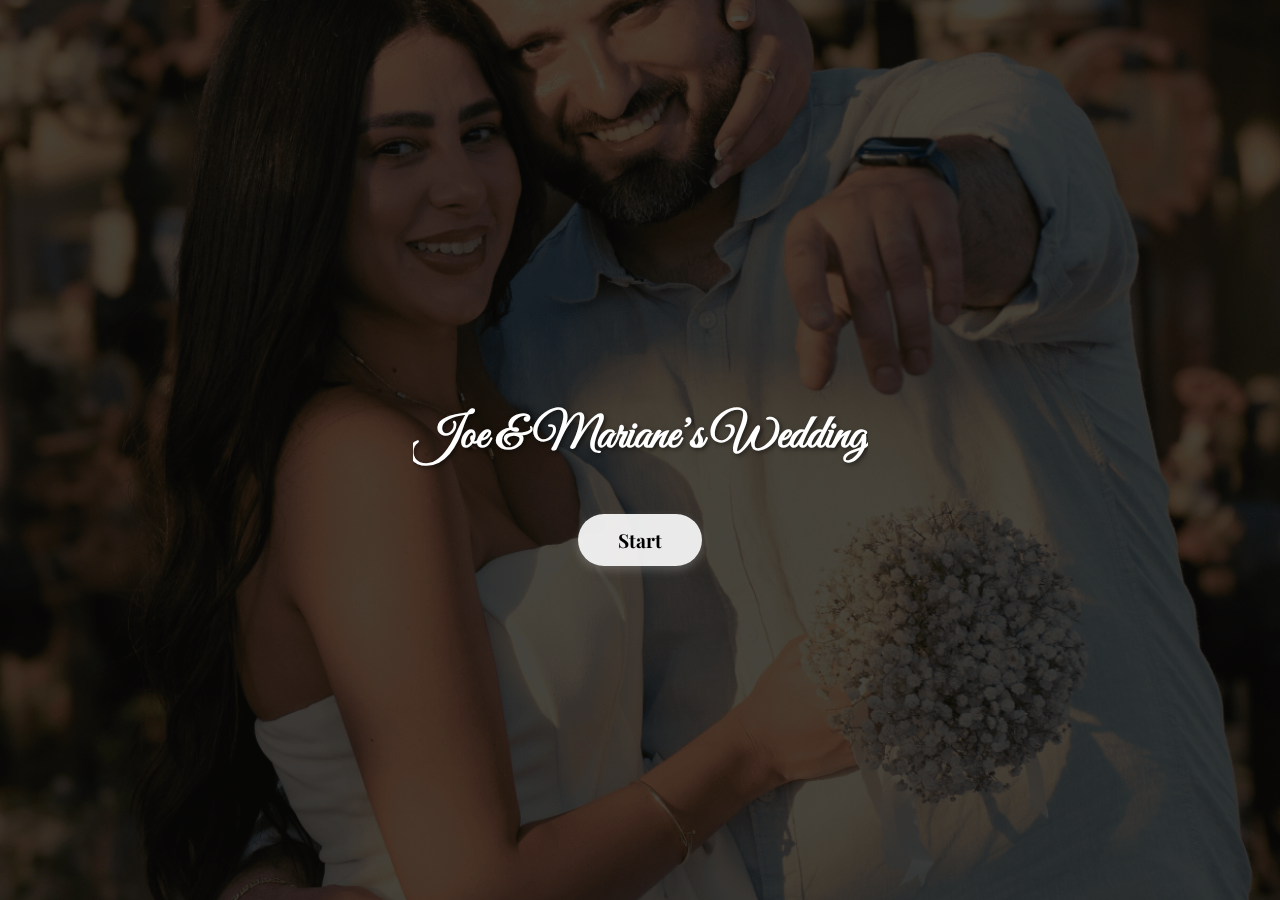
<file: index.html>
<!DOCTYPE html>
<html lang="en">
<head>
  <meta charset="UTF-8" />
  <meta name="viewport" content="width=device-width, initial-scale=1.0" />
  <title>Welcome to the Wedding</title>
  <link href="https://fonts.googleapis.com/css2?family=Great+Vibes&family=Playfair+Display&display=swap" rel="stylesheet">
  <link rel="stylesheet" href="styles.css" />
  <style>
    body, html {
      height: 100%;
      margin: 0;
      font-family: 'Playfair Display', serif;
      display: flex;
      justify-content: center;
      align-items: center;
      flex-direction: column;
      background-color: #000;
    }

    h1 {
      font-size: 3rem;
      color: #fff;
      text-shadow: 2px 2px 4px rgba(0,0,0,0.5);
      font-family: 'Great Vibes', cursive;
      z-index: 3;
      margin-bottom: 3rem;
      text-align: center;
    }

    .start-button {
      font-family: 'Playfair Display', serif;
      font-size: 1.2rem;
      padding: 0.8rem 2.5rem;
      border-radius: 40px;
      background-color: rgba(255, 255, 255, 0.9);
      color: #000;
      border: none;
      cursor: pointer;
      z-index: 3;
      font-weight: bold;
      box-shadow: 0 4px 10px rgba(255, 255, 255, 0.2);
      transition: all 0.3s ease;
    }

    .start-button:hover {
      background-color: #fff;
      box-shadow: 0 6px 20px rgba(255, 255, 255, 0.4);
    }

    .background-slideshow {
      position: fixed;
      top: 0;
      left: 0;
      width: 100vw;
      height: 100vh;
      overflow: hidden;
      z-index: 0;
    }

    .background-slideshow img {
      position: absolute;
      width: 100%;
      height: 100%;
      object-fit: cover;
      opacity: 0;
      transform: scale(1);
      transition: opacity 2s ease, transform 20s ease;
      z-index: 0;
    }

    .background-slideshow img.active {
      opacity: 1;
      transform: scale(1.1);
      filter: brightness(0.7);
      z-index: 1;
    }

    .background-slideshow .overlay {
      position: absolute;
      top: 0;
      left: 0;
      width: 100%;
      height: 100%;
      background: rgba(0, 0, 0, 0.6);
      z-index: 2;
      pointer-events: none;
    }
  </style>
</head>
<body>

  <!-- Background Slideshow -->
  <div class="background-slideshow">
    <div class="overlay"></div>
    <img src="bride_groom1.png" class="active" alt="Bride and Groom 1" />
    <img src="bride_groom2.png" alt="Bride and Groom 2" />
  </div>

  <!-- Welcome Message -->
  <h1>Joe & Mariane’s Wedding</h1>

  <!-- Start Button -->
  <button class="start-button" onclick="startSite()">Start</button>

  <script>
    const images = document.querySelectorAll('.background-slideshow img');
    let index = 0;

    setInterval(() => {
      images[index].classList.remove('active');
      index = (index + 1) % images.length;
      images[index].classList.add('active');
    }, 8000);

    function startSite() {
      window.location.href = "main.html";
    }
  </script>

  <!-- Add this right before the closing </body> tag in index.html -->
<audio id="wedding-audio" loop>
  <source src="calm-music.mp3" type="audio/mpeg" />
  Your browser does not support the audio element.
</audio>

<script>
  function startSite() {
    const audio = document.getElementById('wedding-audio');
    audio.volume = 0.5;
    audio.play().then(() => {
      window.location.href = "main.html";
    }).catch(error => {
      console.log("Autoplay prevented:", error);
      window.location.href = "main.html";
    });
  }
</script>
</body>
</html>
</file>
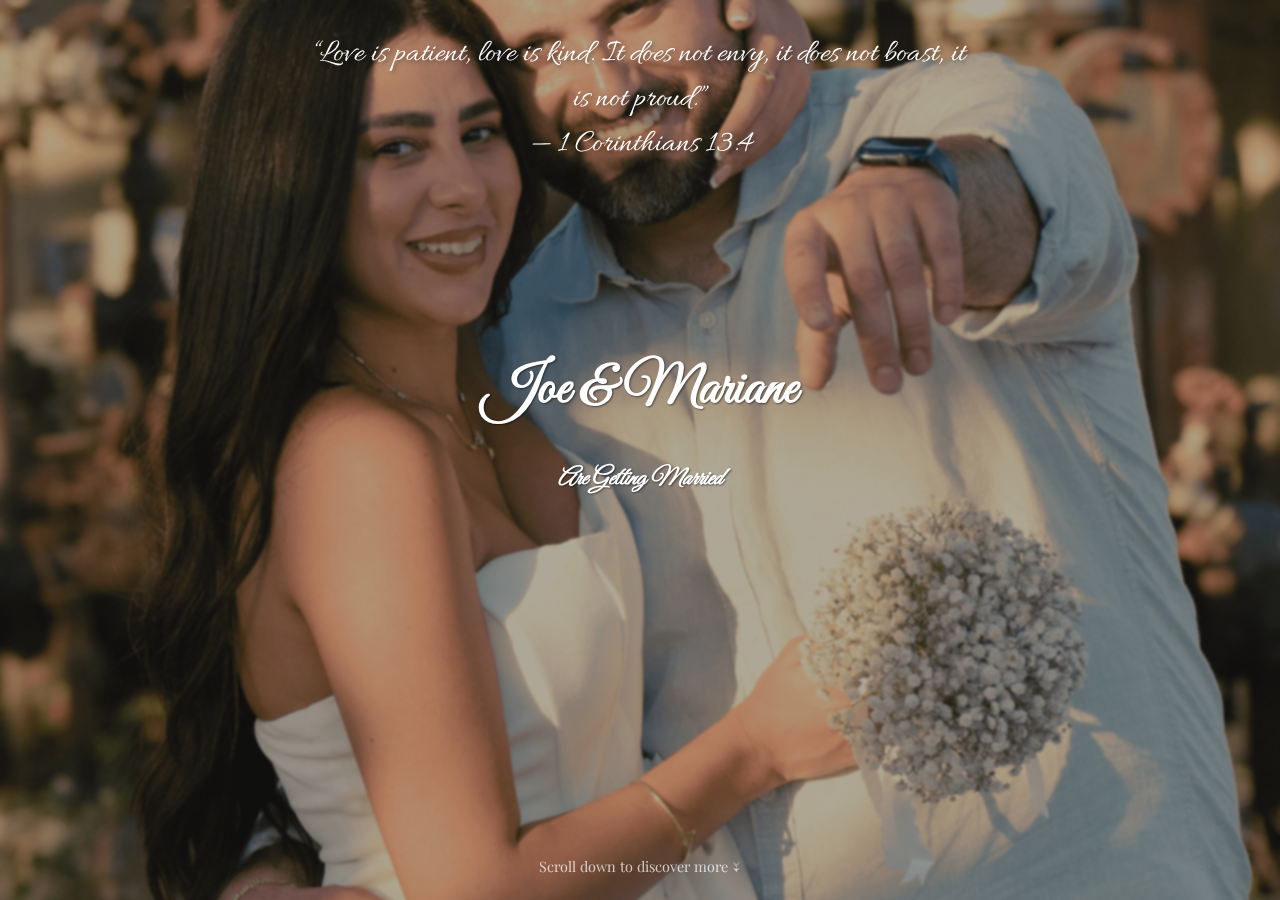
<file: main.html>
<!DOCTYPE html>
<html lang="en">
<head>
  <meta charset="UTF-8" />
  <meta name="viewport" content="width=device-width, initial-scale=1.0" />
  <title>Joe & Mariane's Wedding</title>
  <link href="https://fonts.googleapis.com/css2?family=Great+Vibes&family=Playfair+Display&display=swap" rel="stylesheet">
  <link rel="stylesheet" href="https://cdnjs.cloudflare.com/ajax/libs/font-awesome/6.4.0/css/all.min.css">
  <link href="https://fonts.googleapis.com/css2?family=Allura&display=swap" rel="stylesheet">
  <link href="https://fonts.googleapis.com/css2?family=Allura&family=Playfair+Display:wght@400;500&display=swap" rel="stylesheet">
  <link rel="stylesheet" href="styles.css">
  <style>
    h1, h2, h3, .agenda-item, a {
      font-family: 'Great Vibes', cursive;
      text-shadow: 1px 1px 2px rgba(0,0,0,0.5);
    }

    .agenda-item::before {
      margin-right: 8px;
      font-size: 1.2em;
    }
    section {
      backdrop-filter: blur(1px);
    }
    .agenda-item, .agenda-item a {
      font-size: 1.5em;
    }
    .background-slideshow .overlay {
      position: absolute;
      top: 0;
      left: 0;
      width: 100%;
      height: 100%;
      background: rgba(0, 0, 0, 0.6); /* lighter overlay */
      z-index: 1;
      pointer-events: none;
    }
  </style>
</head>
<script>
  document.addEventListener('DOMContentLoaded', () => {
    // Try to maintain audio continuity when coming from index page
    const audio = document.getElementById('wedding-audio');
    if (audio.paused) {
      audio.volume = 0.5;
      audio.play().catch(error => {
        console.log("Autoplay prevented:", error);
      });
    }
  });
</script>
<body>
  <!-- Background Slideshow -->
  <div class="background-slideshow">
    <div class="overlay"></div>
    <img src="bride_groom1.png" class="active" alt="Bride and Groom 1" />
    <img src="bride_groom2.png" alt="Bride and Groom 2" />
  </div>

  <!-- Music -->
  <audio id="wedding-audio" loop>
  <source src="calm-music.mp3" type="audio/mpeg" />
  Your browser does not support the audio element.
</audio>



  <!-- Main Section -->
  <div class="snap-container">
  <section>
    <p class="bible-verse">
    “Love is patient, love is kind. It does not envy, it does not boast, it is not proud.”<br>— 1 Corinthians 13:4
    </p>
    <h1>Joe & Mariane</h1>
    <h3>Are Getting Married</h3>
    <p class="scroll-indicator">Scroll down to discover more</p>
  </section>

  <!-- Hour and Location Section -->
  <!-- New When & Where Section -->
  <!-- Update your When & Where section to this -->
<section>
  <div class="when-where-container">
    <div class="celebration-image-container">
      <img src="celebration-cropped.png" alt="Wedding time" class="celebration-image">
    </div>
    
    <div class="location-card">
      <div class="venue-name">OUR LADY OF SALVATION CHURCH</div>
      <div class="venue-address">Maamrieh, Lebanon</div>
      <a href="https://maps.app.goo.gl/51QGtzf7M5k1JwEo8" class="map-button">
         Church Location
      </a>
    </div>
    
    <div class="dinner-label">DINNER TO FOLLOW AT</div>
    
    <div class="location-card">
      <div class="venue-name">AL Mokhtar Restaurant</div>
      <div class="venue-address">Jensneya, Lebanon</div>
      <a href="https://maps.app.goo.gl/ELgF1s1vNzCyxisE8" class="map-button">
         Venue Location
      </a>
    </div>
    
    <p class="scroll-indicator">Scroll down to see the agenda</p>
  </div>
</section>

  <!-- Agenda Section -->
  <!-- Update your Agenda section to this -->
<section class="agenda-section">
  <div class="agenda-image-container">
    <img src="Timeline.png" alt="Wedding Agenda" class="agenda-image">
  </div>
  <p class="scroll-indicator">Scroll down to view the gift registry</p>
</section>

  <!-- Gift Registry Section -->
  <section>
    <h2>Gift Registry</h2>
    <p class="agenda-item">Your presence is our biggest gift!<br> If you wish to celebrate our special day with a gift, a wedding list is available</p>
    <ul>
      <div class="agenda-item"> <a href="#" target="_blank">Whish Money</a></div>
      <div class="agenda-item"> 20230917-03</div>
    </ul>
    <p class="scroll-indicator">Scroll down to contact us</p>
  </section>

  <!-- Contact Section -->
  <!-- Update your contact section to this -->
<section>
  <div class="contact-container">
    <h2 class="section-title">Be Our Guest</h2>
    <p class="rsvp-note">Please respond before August 5, 2025</p>

  
  <form action="https://api.web3forms.com/submit" method="POST" id="rsvpForm" class="rsvp-form">
  <!-- Required Web3Forms fields -->
  <input type="hidden" name="access_key" value="4855d6d8-c079-4404-bf05-0b52e71b1d7b">
  <input type="hidden" name="subject" value="New RSVP for Joe & Mariane's Wedding">
    
      <label for="fullname">Full Name</label>
      <input type="text" id="fullname" name="fullname" required placeholder="Full Name">
    
      <label for="attending">Are you attending?</label>
      <select id="attending" name="attending" required>
        <option value="">Select an option</option>
        <option value="Yes">Yes</option>
        <option value="No">No</option>
      </select>
    
      <label for="number">Number of attendees</label>
      <select id="number" name="number">
        <option value="1">1</option>
        <option value="2">2</option>
        <option value="3">3</option>
        <option value="4">4</option>
        <option value="5">5</option>
        <option value="6">6</option>
        <option value="7">7</option>
        <option value="8">8</option>
        <option value="9">9</option>
        <option value="10">10</option>
      </select>
    
      <label for="attendees">Attendees' names</label>
      <input type="text" id="attendees" name="attendees" placeholder="Attendees' names">
    
      <label for="message">Leave a message</label>
      <textarea id="message" name="message" rows="3" placeholder="Your message..."></textarea>
    
      <button type="submit" class="submit-button">Confirm</button>
    </form>
  </div>
</section>
  </div>
  

  <script>
    const images = document.querySelectorAll('.background-slideshow img');
    let index = 0;

    setInterval(() => {
      images[index].classList.remove('active');
      index = (index + 1) % images.length;
      images[index].classList.add('active');
    }, 8000);
  </script>
  <script>
  document.getElementById('rsvpForm').addEventListener('submit', async (e) => {
    e.preventDefault();
    const form = e.target;
    const button = form.querySelector('.submit-button');
    
    // Show loading state
    button.disabled = true;
    button.innerHTML = '<i class="fas fa-spinner fa-spin"></i> Sending...';

    try {
      const formData = new FormData(form);
      
      // Add redirect URL manually
      formData.append('redirect', 'thank-you.html');
      
      const response = await fetch(form.action, {
        method: 'POST',
        body: formData
      });
      
      // Success - redirect manually (don't wait for Web3Forms)
      window.location.href = 'thank-you.html';
      
    } catch (error) {
      console.log('Submission worked, but redirect failed:', error);
      // If we get here, the form submitted but JS failed
      button.innerHTML = '✓ Sent!';
      setTimeout(() => {
        window.location.href = 'thank-you.html';
      }, 1500);
    }
  });
</script>
</body>
</html>
</file>
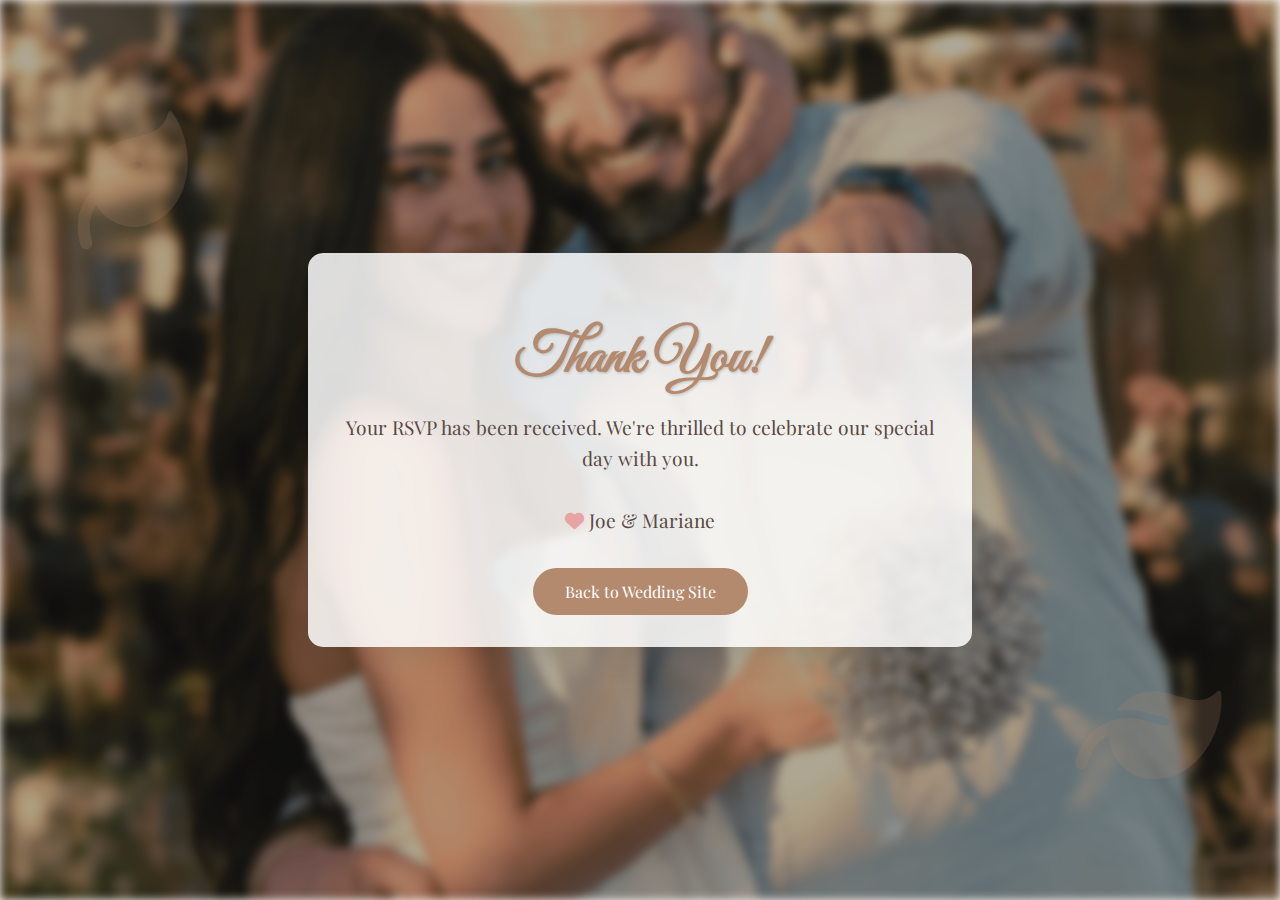
<file: thank-you.html>
<!DOCTYPE html>
<html lang="en">
<head>
  <meta charset="UTF-8" />
  <meta name="viewport" content="width=device-width, initial-scale=1.0" />
  <title>Thank You | Joe & Mariane's Wedding</title>
  <link href="https://fonts.googleapis.com/css2?family=Great+Vibes&family=Playfair+Display&display=swap" rel="stylesheet">
  <link rel="stylesheet" href="https://cdnjs.cloudflare.com/ajax/libs/font-awesome/6.4.0/css/all.min.css">
  <style>
    body {
      margin: 0;
      padding: 0;
      font-family: 'Playfair Display', serif;
      background-color: #faf4f0;
      color: #5a4a42;
      height: 100vh;
      display: flex;
      justify-content: center;
      align-items: center;
      text-align: center;
      overflow: hidden;
    }

    .thank-you-container {
      position: relative;
      z-index: 10;
      max-width: 600px;
      padding: 2rem;
      background: rgba(255, 255, 255, 0.85);
      border-radius: 15px;
      box-shadow: 0 10px 30px rgba(0, 0, 0, 0.1);
      animation: fadeIn 1.5s ease;
    }

    h1 {
      font-family: 'Great Vibes', cursive;
      font-size: 3.5rem;
      color: #b38a6d;
      margin-bottom: 1rem;
      text-shadow: 1px 1px 3px rgba(0, 0, 0, 0.2);
    }

    p {
      font-size: 1.2rem;
      line-height: 1.6;
      margin-bottom: 2rem;
    }

    .home-button {
      font-family: 'Playfair Display', serif;
      background: #b38a6d;
      color: white;
      border: none;
      padding: 0.8rem 2rem;
      font-size: 1rem;
      border-radius: 50px;
      cursor: pointer;
      transition: all 0.3s ease;
      text-decoration: none;
      display: inline-block;
    }

    .home-button:hover {
      background: #9a7256;
      transform: translateY(-3px);
      box-shadow: 0 5px 15px rgba(0, 0, 0, 0.1);
    }

    /* Floral decorations */
    .floral {
      position: absolute;
      opacity: 0.2;
      z-index: 1;
    }

    .floral-1 {
      top: 10%;
      left: 5%;
      font-size: 8rem;
      color: #b38a6d;
      transform: rotate(-15deg);
      animation: float 6s infinite ease-in-out;
    }

    .floral-2 {
      bottom: 10%;
      right: 5%;
      font-size: 8rem;
      color: #b38a6d;
      transform: rotate(15deg);
      animation: float 8s infinite ease-in-out;
    }

    /* Background blur effect */
    .background-blur {
      position: absolute;
      top: 0;
      left: 0;
      width: 100%;
      height: 100%;
      background: url('bride_groom1.png') no-repeat center center;
      background-size: cover;
      filter: blur(5px) brightness(0.7);
      z-index: -1;
    }

    /* Animations */
    @keyframes fadeIn {
      from { opacity: 0; transform: translateY(20px); }
      to { opacity: 1; transform: translateY(0); }
    }

    @keyframes float {
      0%, 100% { transform: translateY(0) rotate(-15deg); }
      50% { transform: translateY(-20px) rotate(-15deg); }
    }
  </style>
</head>
<body>
  <!-- Blurred background -->
  <div class="background-blur"></div>

  <!-- Floral decorative elements -->
  <div class="floral floral-1">
    <i class="fas fa-leaf"></i>
  </div>
  <div class="floral floral-2">
    <i class="fas fa-leaf"></i>
  </div>

  <!-- Main content -->
  <div class="thank-you-container">
    <h1>Thank You!</h1>
    <p>Your RSVP has been received. We're thrilled to celebrate our special day with you.</p>
    <p><i class="fas fa-heart" style="color: #e8a3a3;"></i> Joe & Mariane</p>
    <a href="main.html" class="home-button">Back to Wedding Site</a>
  </div>
</body>
</html>
</file>
<file: styles.css>
/* ========== RESET ========== */
* {
  margin: 0;
  padding: 0;
  box-sizing: border-box;
}

html, body {
  font-family: 'Playfair Display', serif;
  color: #fff;
  background: #000;
  overflow-x: hidden;
  scroll-behavior: smooth;
  position: relative;
  z-index: 1;
}

/* ========== BACKGROUND SLIDESHOW ========== */
.background-slideshow {
  position: fixed;
  top: 0;
  left: 0;
  width: 100vw;
  height: 100vh;
  overflow: hidden;
  z-index: 0;
}

.background-slideshow img {
  position: absolute;
  width: 100%;
  height: 100%;
  object-fit: cover;
  opacity: 0;
  transform: scale(1);
  transition: opacity 2s ease, transform 20s ease;
  z-index: 0;
}

.background-slideshow img.active {
  opacity: 1;
  transform: scale(1.1);
  filter: brightness(0.7);
  z-index: 1;
}

.background-slideshow .overlay {
  position: absolute;
  top: 0;
  left: 0;
  width: 100%;
  height: 100%;
  background: rgba(0, 0, 0, 0.6);
  z-index: 2;
  pointer-events: none;
}

/* ========== SECTION STYLES ========== */
section {
  position: relative;
  min-height: 100vh;
  width: 100%;
  padding: 2rem 1.5rem 4rem; /* less top padding */
  display: flex;
  flex-direction: column;
  justify-content: flex-start; /* move content to top */
  align-items: center;
  text-align: center;
  backdrop-filter: blur(1px);
  z-index: 3;
  gap: 1.5rem;
  overflow-y: auto;
}



/* ========== TYPOGRAPHY ========== */
h1, h2, h3, .agenda-item, a {
  font-family: 'Great Vibes', cursive;
  text-shadow: 1px 1px 2px rgba(0,0,0,0.5);
}

h1 {
  font-size: 3.5rem;
  margin-top: 1.5em;
  margin-bottom: 1rem;
}

h2 {
  font-size: 2.5rem;
  margin-bottom: 1.5rem;
}

h3 {
  font-size: 1.5rem;
  font-style: italic;
  margin-bottom: 1rem;
}


/* ========== NEW WHEN & WHERE SECTION ========== */
.invitation-header {
  font-family: 'Parisienne', cursive;
  font-size: 2.5rem;
  line-height: 1.3;
  margin-bottom: 2.5rem;
  text-shadow: 0 0 8px rgba(255, 255, 255, 0.3);
}

.when-where-container {
  width: 100%;
  max-width: 600px;
  margin: 0 auto;
  padding: 1rem 0;
  display: flex;
  flex-direction: column;
  min-height: calc(100vh - 2rem);
  justify-content: space-around;
}

.date-block {
  margin: 2rem 0;
  padding: 1.5rem;
  position: relative;
}
.celebration-image-container {
  margin: 0 auto 1.5rem; /* Reduced bottom margin */
  padding: 0;
  width: 100%;
  display: flex;
  justify-content: center;
  align-items: center;
}

.celebration-image {
  max-width: 100%;
  max-height: 40vh; /* Limit height to prevent overflow */
  width: auto;
  height: auto;
  object-fit: contain;
  filter: drop-shadow(0 4px 8px rgba(0, 0, 0, 0.3));
  /* display: block; */
}

.day {
  font-family: 'Playfair Display', serif;
  font-size: 3rem;
  font-weight: 700;
  letter-spacing: 2px;
  margin-bottom: 0.5rem;
}

.month {
  font-family: 'Playfair Display', serif;
  font-size: 1.8rem;
  text-transform: uppercase;
  letter-spacing: 4px;
  margin-bottom: 1.5rem;
  position: relative;
}

.month::after {
  content: "";
  position: absolute;
  bottom: -0.8rem;
  left: 50%;
  transform: translateX(-50%);
  width: 80px;
  height: 1px;
  background: rgba(255, 255, 255, 0.5);
}

.time {
  font-family: 'Playfair Display', serif;
  font-size: 2.2rem;
  font-weight: 600;
  letter-spacing: 1px;
}

.location-card {
  background: transparent;
  border: none;
  padding: 0.8rem;
  margin: 0.5rem auto;
  max-width: 500px;
  text-align: center;
  font-size: 0.95rem;
  color: #d4d4d4; /* Or another soft color matching your theme */
}
.venue-name {
  font-weight: bold;
  font-size: 1.1rem;
  margin-bottom: 0.3rem;
}

.venue-address {
  margin-bottom: 0.6rem;
  color: #ddd;
  font-size: 1rem;
}

.map-button {
  display: inline-block;
  padding: 10px 20px;
  border: 1px solid rgba(255, 255, 255, 0.7);
  color: white;
  text-decoration: none;
  border-radius: 8px;
  background-color: transparent;
  font-family: sans-serif;
  transition: background-color 0.3s ease;
}

.map-button:hover {
  background-color: rgba(255, 255, 255, 0.1);
}

/* Remove the icon if desired */
.map-button i {
  display: none;
}
@media screen and (min-width: 768px) {
  .celebration-image {
    max-height: 50vh;
  }
}
@media screen and (max-height: 700px) {
  .when-where-container {
    padding: 0.5rem 0;
    justify-content: flex-start;
  }
  
  .celebration-image {
    max-height: 35vh;
    margin-bottom: 1rem;
  }
  
  .location-card {
    margin: 0.6rem auto;
    padding: 0.8rem;
  }
}
@media screen and (orientation: portrait) {
  .celebration-image {
    max-height: 45vh;
  }
}
/* For very small screens, make image even smaller */
@media screen and (max-width: 400px) {
  .celebration-image {
    max-width: 70%;
  }
}



.dinner-label {
  font-family: 'Playfair Display', serif;
  text-transform: uppercase;
  letter-spacing: 3px;
  font-size: 0.85rem;
  margin: 0.5rem 0;
  opacity: 0.8;
 }

/* ========== AGENDA & INFO ========== */
.agenda-item {
  margin: 0.75rem 0;
  display: flex;
  align-items: center;
  justify-content: center;
}

/* Enhanced Agenda Section */
.agenda-section {
  display: flex;
  flex-direction: column;
  justify-content: center;
  align-items: center;
  min-height: 100vh;
  padding: 1rem;
  position: relative;
}

.agenda-image-container {
  width: 100%;
  max-width: 800px;
  margin: 0 auto;
  padding: 1rem;
  flex: 1; /* Takes available space while allowing snap */
  display: flex;
  justify-content: center;
  align-items: center;
  position: relative;
}

.agenda-image {
  width: 100%;
  height: auto;
  max-height: 80vh; /* Takes majority of viewport height */
  object-fit: contain;
}

/* Adjustments for different screen sizes */
@media screen and (max-width: 768px) {
  .agenda-image {
    max-height: 65vh;
  }
}

@media screen and (max-height: 700px) {
  .agenda-image {
    max-height: 60vh;
  }
}

/* Portrait orientation optimization */
@media screen and (orientation: portrait) {
  .agenda-image {
    max-height: 65vh;
  }
}

/* .agenda-image-container {
  max-width: max;         
  margin: 2rem auto;
  padding: 0 1rem;
  text-align: center;
}

.agenda-image {
  width: 100%;
  height: auto;
  display: block;
  border-radius: 10px;
} */



.icon {
  margin-right: 0.5rem;
}

/* ========== BIBLE VERSE ========== */
.bible-verse {
  font-family: 'Allura', cursive !important;
  font-size: 2em;
  color: #ffffff;
  line-height: 1.4;
  text-align: center;
  margin: 0 auto 2.5em auto;
  max-width: 650px;
  text-shadow: 2px 2px 4px rgba(0, 0, 0, 0.4);
}


/* ========== ICON STYLES ========== */
.icon i {
  font-size: 1.3em;
  width: 1.5em;
  text-align: center;
  display: inline-block;
  color: #fff;
  filter: drop-shadow(0 0 2px rgba(0,0,0,0.5));
}

/* Adjust specific icons if needed */
.fa-champagne-glasses {
  transform: translateY(1px);
}

.fa-tag {
  transform: rotate(90deg) translateY(2px);
  margin-right: 8px;
}

/* Remove the agenda-item pseudo elements */
.agenda-item::before {
  content: none !important;
}

/* ========== LINKS ========== */
a {
  color: #ffdfc4;
  text-decoration: none;
  font-weight: bold;
}

a:hover {
  text-decoration: underline;
}

/* ========== SCROLL INDICATOR ========== */
.scroll-indicator {
  position: absolute;
  bottom: calc(1.5rem + env(safe-area-inset-bottom));
  left: 50%;
  transform: translateX(-50%);
  font-size: 0.9rem;
  opacity: 0.7;
  animation: pulse 2s infinite;
  padding-bottom: env(safe-area-inset-bottom);
  z-index: 10;
}

section:first-of-type .scroll-indicator {
  position: fixed;
  z-index: 20;
}

/* Optional: Add down arrow */
.scroll-indicator::after {
  content: ' ↓';
  font-size: 1.2em;
}

/* ========== ANIMATIONS ========== */
@keyframes pulse {
  0% { opacity: 0.7; }
  50% { opacity: 1; }
  100% { opacity: 0.7; }
}

/* ========== RESPONSIVE DESIGN ========== */
@media screen and (max-width: 768px) {
  h1 {
    font-size: 2.5rem;
  }

  h2 {
    font-size: 2rem;
  }

  .agenda-item {
    font-size: 1.2rem;
  }

  .bible-verse {
    font-size: 1.5rem;
  }

  section {
    background-color: rgba(0, 0, 0, 0.5); /* improve text readability */
    border-radius: 12px;
  }
}
.snap-container {
  height: 100vh;
  overflow-y: scroll;
  scroll-snap-type: y mandatory;
  scroll-behavior: smooth;
  @media (max-height: 500px) {
  .snap-container {
    scroll-snap-type: none;
    height: auto;
    overflow-y: auto;
  }
}
}

.snap-container section {
  scroll-snap-align: start;
}

.contact-container {
  width: 100%;
  max-width: 600px;
  margin: 0 auto;
  padding: 1rem 0;
  display: flex;
  flex-direction: column;
  min-height: calc(100vh - 2rem); /* Account for padding */
}


/* .contact-section {
  padding: 3rem 1.5rem;
  text-align: center;
  background-color: transparent;
  color: #fff;
} */

.section-title {
  font-family: 'Allura', cursive;
  font-size: 2.5rem;
  margin-bottom: 0.5rem;
}

.rsvp-note {
  font-family: 'Playfair Display', serif;
  font-size: 1rem;
  margin-bottom: 1rem;
  color: #fff;
  opacity: 0.85;
}

.rsvp-form {
  flex: 1; /* Take remaining space */
  display: flex;
  flex-direction: column;
  justify-content: center; /* Center form vertically */
  gap: 0.8rem; /* Reduced gap */
}

.rsvp-form label {
  font-family: 'Playfair Display', serif;
  font-weight: 500;
  font-size: 1rem;
}

.rsvp-form input[type="text"],
.rsvp-form select,
.rsvp-form textarea {
  padding: 0.5rem 0.8rem;
  border-radius: 8px;
  border: none;
  font-size: 0.9rem;
  background: rgba(255, 255, 255, 0.1);
  color: #fff;
  backdrop-filter: blur(5px);
  border: 1px solid rgba(255,255,255,0.2);
  width: 100%;
}

.rsvp-form input::placeholder,
.rsvp-form textarea::placeholder {
  color: rgba(255, 255, 255, 0.7);
}

.radio-group {
  display: flex;
  gap: 2rem;
  font-size: 1rem;
  color: #fff;
}

.radio-group label {
  display: flex;
  align-items: center;
  gap: 0.5rem;
}

.submit-button {
  margin-top: 1rem;
  padding: 0.6rem 1.5rem;
  font-size: 1rem;
  border: none;
  border-radius: 30px;
  background-color: #ffffff;
  color: #000;
  font-weight: bold;
  cursor: pointer;
  transition: background-color 0.3s ease;
}

.submit-button:hover {
  background-color: #f0e6d6;
}

@media screen and (max-height: 700px) {
  .section-title {
    font-size: 2rem;
  }
  
  .rsvp-note {
    font-size: 0.9rem;
    margin-bottom: 0.8rem;
  }
  
  .rsvp-form {
    gap: 0.6rem;
  }
}

/* Disable snap scrolling on short screens */
@media screen and (max-height: 600px) {
  .snap-container {
    scroll-snap-type: none;
  }
  
  section {
    min-height: auto;
    padding-bottom: 2rem;
  }
}
</file>
